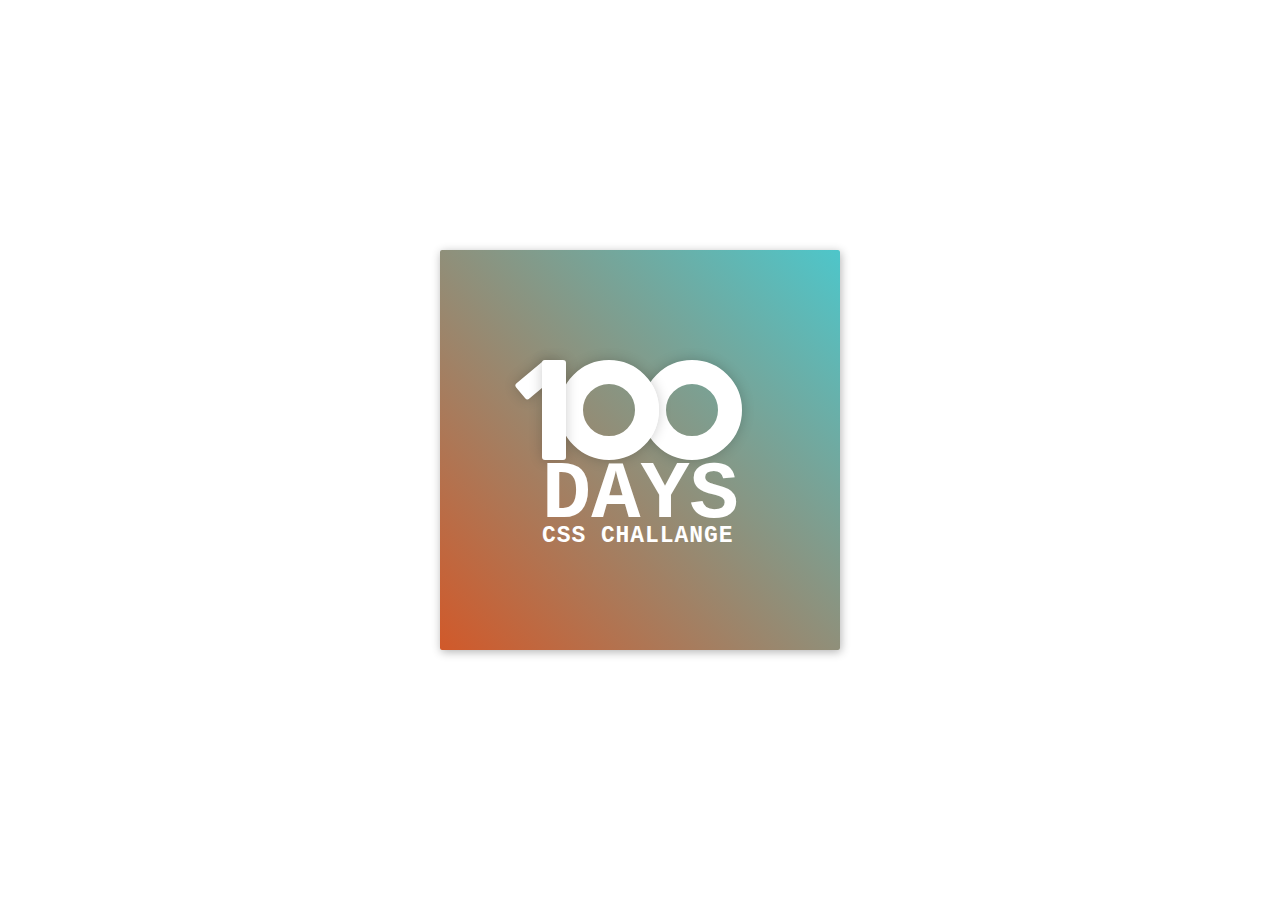
<file: 1-100-Days-Scss/index.html>
<!DOCTYPE html>
<html lang="en">
   <head>
      <meta charset="UTF-8" />
      <meta name="viewport" content="width=device-width, initial-scale=1.0" />
      <title>100 Days CSS</title>
      <link rel="stylesheet" href="css/style.css" />
   </head>
   <body>
      <div class="frame">
         <div class="center">
            <div class="number">
               <div class="one-one"></div>
               <div class="one-two"></div>
               <div class="zero-one"></div>
               <div class="zero-two"></div>
            </div>
            <span class="big">Days</span>
            <span class="small">CSS Challange</span>
         </div>
      </div>
   </body>
</html>
</file>
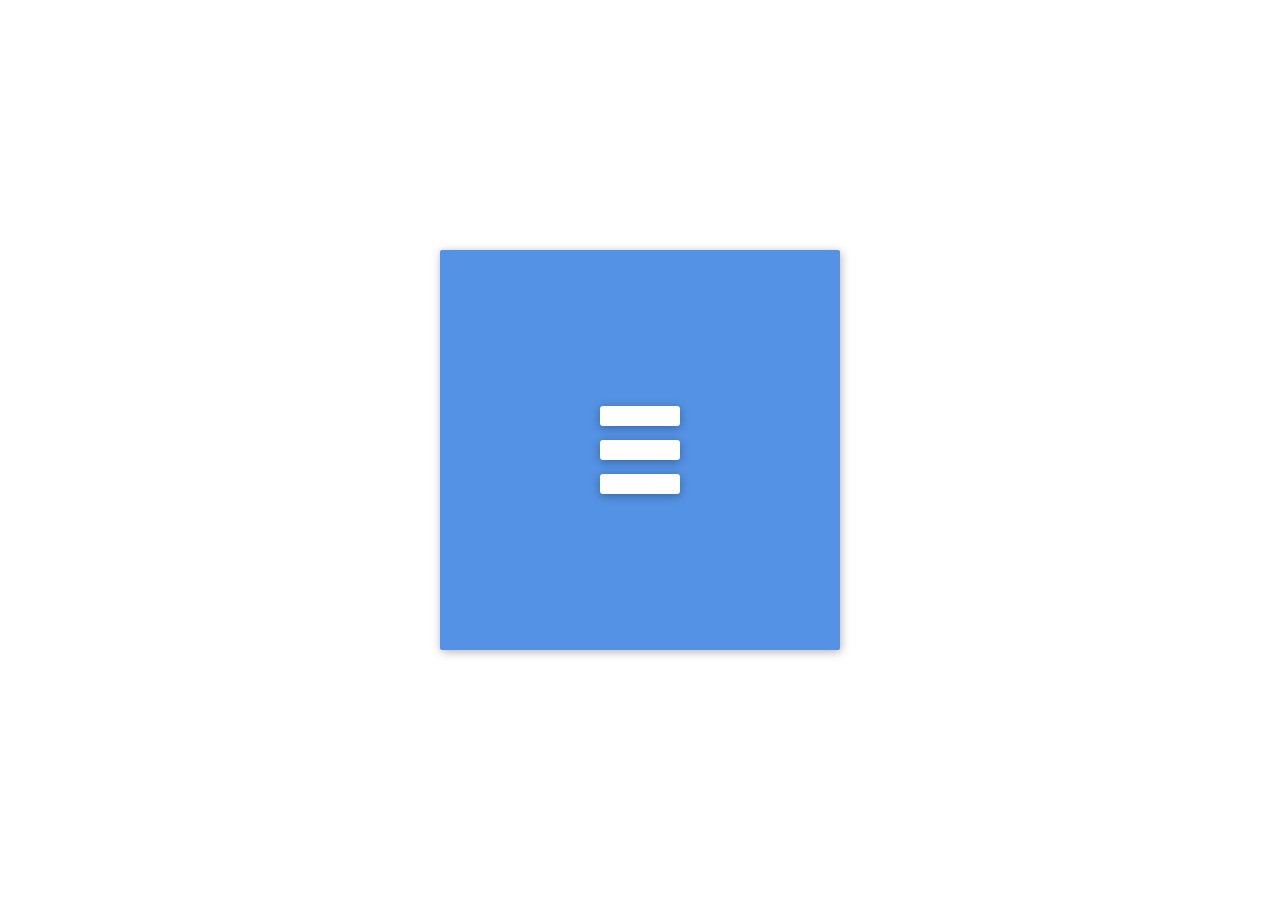
<file: 2-Menu-Icon/index.html>
<!DOCTYPE html>
<html lang="en">
   <head>
      <meta charset="UTF-8" />
      <meta name="viewport" content="width=device-width, initial-scale=1.0" />
      <title>Menu Icon</title>
      <link rel="stylesheet" href="css/style.css" />
      <script src="https://code.jquery.com/jquery-3.6.0.min.js"></script>
   </head>
   <body>
      <div class="frame">
         <div class="center">
            <div class="menu-icon">
               <div class="line-1 no-animation"></div>
               <div class="line-2 no-animation"></div>
               <div class="line-3 no-animation"></div>
            </div>
         </div>
      </div>

      <script src="script.js"></script>
   </body>
</html>
</file>
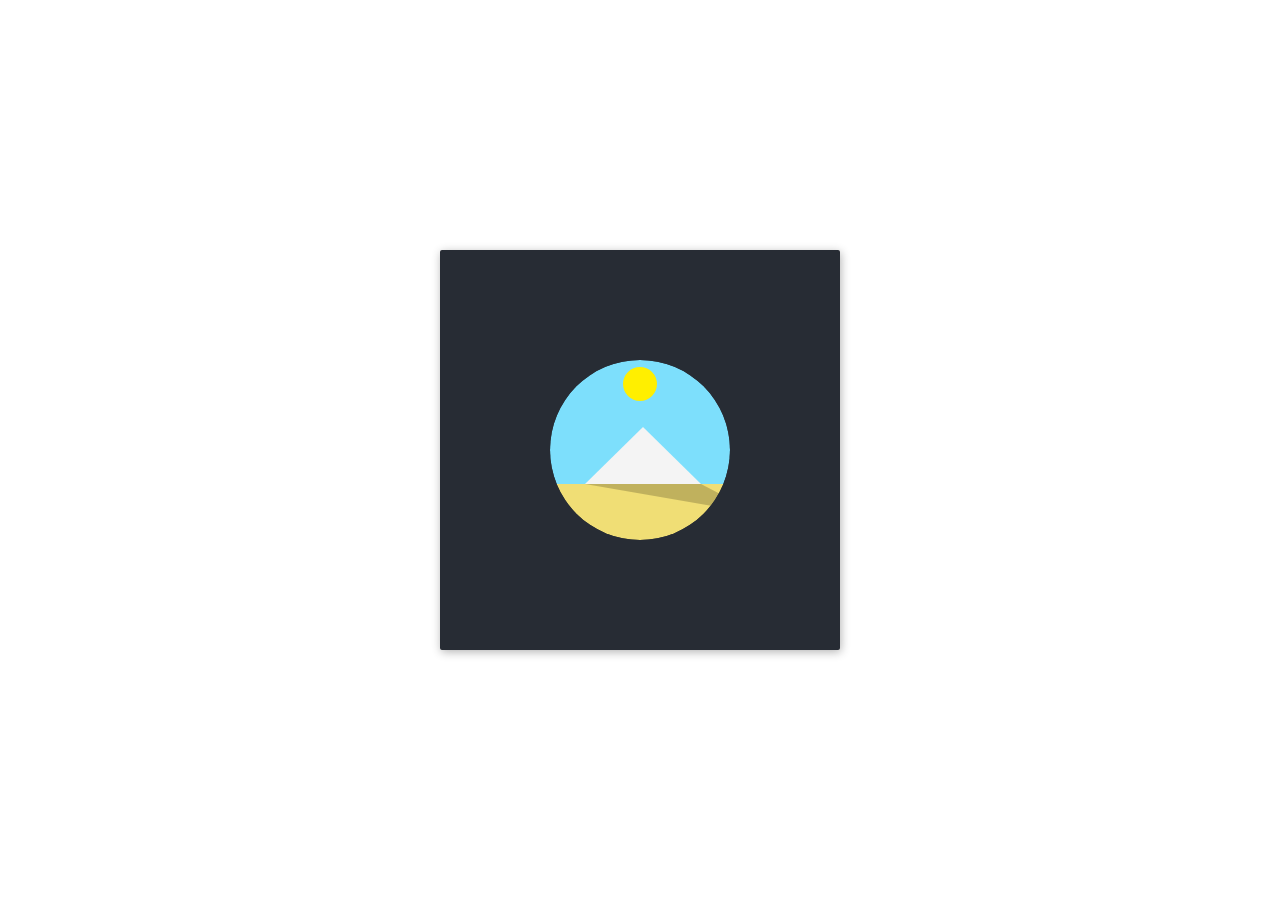
<file: 3-The-Pyramide/index.html>
<!DOCTYPE html>
<html lang="en">
   <head>
      <meta charset="UTF-8" />
      <meta name="viewport" content="width=device-width, initial-scale=1.0" />
      <title>The Pyramide</title>
      <link rel="stylesheet" href="css/style.css" />
   </head>
   <body>
      <div class="frame">
         <div class="center">
            <div class="circle">
               <div class="sky"></div>
               <div class="sun"></div>
               <div class="side-left"></div>
               <div class="side-right"></div>
               <div class="shadow"></div>
               <div class="ground"></div>
            </div>
         </div>
      </div>
   </body>
</html>
</file>
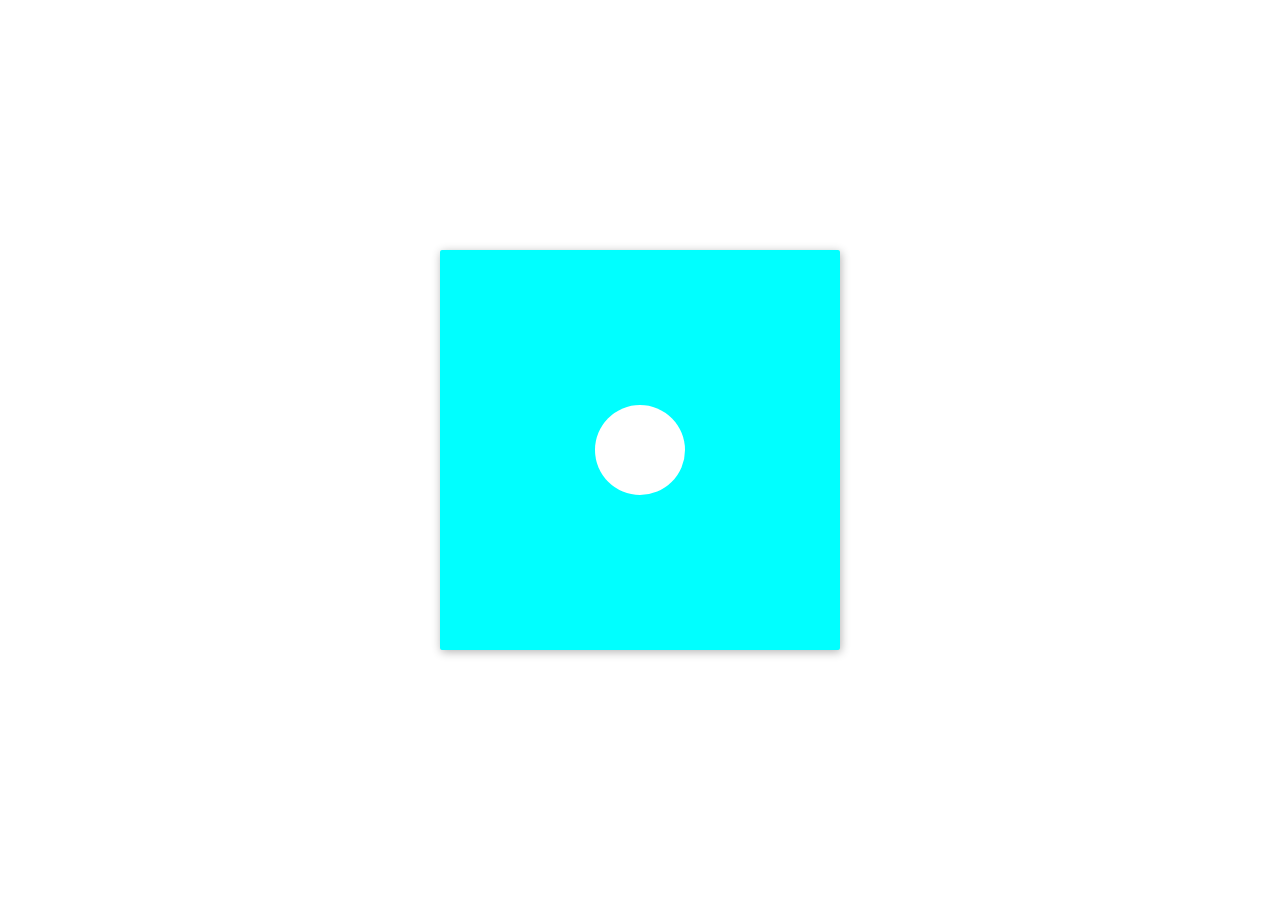
<file: 4-Loading/index.html>
<!DOCTYPE html>
<html lang="en">
   <head>
      <meta charset="UTF-8" />
      <meta name="viewport" content="width=device-width, initial-scale=1.0" />
      <title>Loading</title>
      <link rel="stylesheet" href="/css/style.css" />
   </head>
   <body>
      <div class="frame">
         <div class="center">
            <div class="dot-1"></div>
            <div class="dot-2"></div>
            <div class="dot-3"></div>
         </div>
      </div>
   </body>
</html>
</file>
<file: 1-100-Days-Scss/css/style.css>
.frame {
  position: absolute;
  top: 50%;
  left: 50%;
  width: 400px;
  height: 400px;
  margin-top: -200px;
  margin-left: -200px;
  border-radius: 2px;
  box-shadow: 1px 2px 10px 0 rgba(0, 0, 0, 0.3);
  background: #43389f;
  background: linear-gradient(to top right, #d1592a 0%, #4ec6ca 100%);
  filter: progid:DXImageTransform.Microsoft.gradient( startColorstr="#43389F", endColorstr="#4ec6ca",GradientType=1 );
  font-family: "Courir New", "Courier", sans-serif;
  color: #fff;
  -webkit-font-smoothing: antialiased;
  -moz-osz-font-smoothing: grayscale;
  -webkit-filter: progid:DXImageTransform.Microsoft.gradient( startColorstr="#43389F", endColorstr="#4ec6ca",GradientType=1 );
}

.center {
  position: absolute;
  top: 50.8%;
  left: 50.5%;
  transform: translate(-50%, -50%);
}
.center .number {
  position: relative;
  height: 100px;
  width: 200px;
}
.center .number .one-one {
  position: absolute;
  z-index: 1;
  top: 0;
  left: -16px;
  height: 40px;
  width: 20px;
  background: #fff;
  border-radius: 3px;
  transform: rotate(50deg);
  box-shadow: 0 0 13px 0 rgba(0, 0, 0, 0.2);
}
.center .number .one-two {
  position: absolute;
  z-index: 10;
  top: 0;
  left: 0px;
  height: 100px;
  width: 24px;
  background: #fff;
  border-radius: 3px;
  box-shadow: 0 0 13px 0 rgba(0, 0, 0, 0.2);
}
.center .number .zero-one,
.center .number .zero-two {
  position: absolute;
  z-index: 8;
  top: 0;
  left: 17px;
  box-sizing: border-box;
  height: 100px;
  width: 100px;
  border-radius: 50%;
  border: 24px solid #fff;
  box-shadow: 0 0 13px 0 rgba(0, 0, 0, 0.2);
}
.center .number .zero-two {
  z-index: 6;
  left: 100px;
}
.center .big {
  position: relative;
  z-index: 20;
  display: block;
  font-size: 82px;
  line-height: 60px;
  text-transform: uppercase;
  font-weight: 700;
  margin-top: 6px;
}
.center .small {
  position: relative;
  z-index: 20;
  display: block;
  font-size: 23px;
  line-height: 20px;
  text-transform: uppercase;
  font-weight: 700;
  letter-spacing: 0.04em;
}/*# sourceMappingURL=style.css.map */
</file>
<file: 2-Menu-Icon/css/style.css>
.frame {
  position: absolute;
  top: 50%;
  left: 50%;
  width: 400px;
  height: 400px;
  margin-top: -200px;
  margin-left: -200px;
  border-radius: 2px;
  box-shadow: 1px 2px 10px 0px rgba(0, 0, 0, 0.3);
  background: #5392e4;
  color: #fff;
}

.center {
  position: absolute;
  top: 50%;
  left: 50%;
  transform: translate(-50%, -50%);
}

.menu-icon {
  width: 80px;
  height: 88px;
  cursor: pointer;
  z-index: 50;
}
.menu-icon .line-1,
.menu-icon .line-2,
.menu-icon .line-3 {
  height: 20px;
  width: 100%;
  background-color: #fff;
  border-radius: 3px;
  box-shadow: 0 2px 10px 0 rgba(0, 0, 0, 0.3);
  transition: background-color 0.2s ease-in-out;
}
.menu-icon .line-1 {
  animation: animate-line-1-rev 0.7s ease-in-out;
}
.menu-icon .line-2 {
  margin: 14px 0;
  animation: animate-line-2-rev 0.7s ease-in-out;
}
.menu-icon .line-3 {
  animation: animate-line-3-rev 0.7s ease-in-out;
}
.menu-icon:hover .line-1,
.menu-icon:hover .line-2,
.menu-icon:hover .line-3 {
  background-color: #fff;
}
.menu-icon.active .line-1,
.menu-icon.active .line-2,
.menu-icon.active .line-3 {
  background-color: #fff;
}
.menu-icon.active .line-1 {
  animation: animate-line-1 0.7s cubic-bezier(0.3, 1, 0.7, 1) forwards;
}
.menu-icon.active .line-2 {
  animation: animate-line-2 0.7s cubic-bezier(0.3, 1, 0.7, 1) forwards;
}
.menu-icon.active .line-3 {
  animation: animate-line-3 0.7s cubic-bezier(0.3, 1, 0.7, 1) forwards;
}

.no-animation {
  animation: none !important;
}

@keyframes animate-line-1 {
  0% {
    transform: translate3d(0, 0, 0) rotate(0deg);
  }
  50% {
    transform: translate3d(0, 34px, 0) rotate(0);
  }
  100% {
    transform: translate3d(0, 34px, 0) rotate(45deg);
  }
}
@keyframes animate-line-2 {
  0% {
    transform: scale(1);
    opacity: 1;
  }
  100% {
    transform: scale(0);
    opacity: 0;
  }
}
@keyframes animate-line-3 {
  0% {
    transform: translate3d(0, 0, 0) rotate(0deg);
  }
  50% {
    transform: translate3d(0, -34px, 0) rotate(0);
  }
  100% {
    transform: translate3d(0, -34px, 0) rotate(135deg);
  }
}
@keyframes animate-line-1-rev {
  0% {
    transform: translate3d(0, 34px, 0) rotate(45deg);
  }
  50% {
    transform: translate3d(0, 34px, 0) rotate(0);
  }
  100% {
    transform: translate3d(0, 0, 0) rotate(0deg);
  }
}
@keyframes animate-line-2-rev {
  0% {
    transform: scale(0);
    opacity: 0;
  }
  100% {
    transform: scale(1);
    opacity: 1;
  }
}
@keyframes animate-line-3-rev {
  0% {
    transform: translate3d(0, -34px, 0) rotate(135deg);
  }
  50% {
    transform: translate3d(0, -34px, 0) rotate(0);
  }
  100% {
    transform: translate3d(0, 0, 0) rotate(0deg);
  }
}/*# sourceMappingURL=style.css.map */
</file>
<file: 3-The-Pyramide/css/style.css>
.frame {
  position: absolute;
  top: 50%;
  left: 50%;
  width: 400px;
  height: 400px;
  margin-top: -200px;
  margin-left: -200px;
  border-radius: 2px;
  box-shadow: 1px 2px 10px 0px rgba(0, 0, 0, 0.3);
  background: #272c34;
  color: #fff;
}

.center {
  position: absolute;
  top: 50%;
  left: 50%;
  transform: translate(-50%, -50%);
}

.circle {
  position: relative;
  overflow: hidden;
  -webkit-clip-path: circle(90px at 90px 90px);
          clip-path: circle(90px at 90px 90px);
  width: 180px;
  height: 180px;
  border-radius: 50%;
}
.circle .sky {
  position: absolute;
  z-index: 0;
  top: 0;
  left: 0;
  right: 0;
  height: 124px;
  background: #7ddffc;
  animation: sky-turn-black 4s cubic-bezier(0.4, 0, 0.49, 1) infinite;
}
.circle .sun {
  position: absolute;
  z-index: 2;
  top: 7px;
  left: 73px;
  width: 34px;
  height: 34px;
  border-radius: 50%;
  background: #ffef00;
  transform-origin: 50% 400%;
  animation: sun-goes-down 4s cubic-bezier(0.4, 0, 0.49, 1) infinite;
}
.circle .side-left {
  position: absolute;
  top: 67px;
  left: 35px;
  height: 57px;
  width: 116px;
  background: #f4f4f4;
  -webkit-clip-path: polygon(0% 100%, 100% 100%, 50% 0);
          clip-path: polygon(0% 100%, 100% 100%, 50% 0);
  animation: pyramide-shading 4s cubic-bezier(0.4, 0, 0.49, 1) infinite;
}
.circle .side-right {
  position: absolute;
  top: 67px;
  left: 93px;
  width: 57px;
  background: #dddada;
  -webkit-clip-path: polygon(30% 100%, 100% 100%, 0% 0%);
          clip-path: polygon(30% 100%, 100% 100%, 0% 0%);
  animation: pyramide-shading 4s cubic-bezier(0.4, 0, 0.49, 1) infinite reverse;
}
.circle .shadow {
  position: absolute;
  z-index: 2;
  top: 124px;
  left: -80px;
  height: 30px;
  width: 360px;
  background: rgba(0, 0, 0, 0.2);
  transform-origin: 50% 0%;
  -webkit-clip-path: polygon(115px 0%, 231px 0%, 80% 100%);
          clip-path: polygon(115px 0%, 231px 0%, 80% 100%);
  animation: shadow-on-the-floor 4s cubic-bezier(0.4, 0, 0.49, 1) infinite;
}
.circle .ground {
  position: absolute;
  z-index: 1;
  bottom: 0;
  left: 0;
  right: 0;
  height: 56px;
  background: #f0de75;
  animation: fading-sand 4s cubic-bezier(0.4, 0, 0.49, 1) infinite;
}

@keyframes sun-goes-down {
  0% {
    background: #f57209;
    transform: rotate(-70deg);
  }
  30% {
    background: #ffef00;
    transform: rotate(-28deg);
  }
  70% {
    background: #ffef00;
  }
  100% {
    background: #f57209;
    transform: rotate(70deg);
  }
}
@keyframes sky-turn-black {
  0% {
    background: #272c34;
  }
  30% {
    background: #7ddffc;
  }
  70% {
    background: #7ddffc;
  }
  100% {
    background: #272c34;
  }
}
@keyframes pyramide-shading {
  0% {
    background: #272c34;
  }
  30% {
    background: #f4f4f4;
  }
  70% {
    background: #dddada;
  }
  100% {
    background: #272c34;
  }
}
@keyframes shadow-on-the-floor {
  0% {
    transform: scaleY(0);
    -webkit-clip-path: polygon(115px 0%, 231px 0%, 100% 100%);
            clip-path: polygon(115px 0%, 231px 0%, 100% 100%);
  }
  30% {
    transform: scaleY(1);
    -webkit-clip-path: polygon(115px 0%, 231px 0%, 80% 100%);
            clip-path: polygon(115px 0%, 231px 0%, 80% 100%);
  }
  55% {
    transform: scaleY(0.4);
  }
  75% {
    transform: scaleY(1);
  }
  100% {
    transform: scaleY(0);
    -webkit-clip-path: polygon(115px 0%, 231px 0%, 0% 100%);
            clip-path: polygon(115px 0%, 231px 0%, 0% 100%);
  }
}
@keyframes fading-sand {
  0% {
    background: #272c34;
  }
  30% {
    background: #f0de75;
  }
  70% {
    background: #f0de75;
  }
  100% {
    background: #272c34;
  }
}/*# sourceMappingURL=style.css.map */
</file>
<file: css/style.css>
.frame {
  position: absolute;
  top: 50%;
  left: 50%;
  width: 400px;
  height: 400px;
  margin-top: -200px;
  margin-left: -200px;
  border-radius: 2px;
  box-shadow: 1px 2px 10px 0px rgba(0, 0, 0, 0.3);
  background: aqua;
  color: #fff;
}

.center {
  position: absolute;
  width: 220px;
  height: 220px;
  top: 90px;
  left: 90px;
}

.dot-1 {
  position: absolute;
  z-index: 3;
  width: 30px;
  height: 30px;
  top: 95px;
  left: 95px;
  background: #fff;
  border-radius: 50%;
  animation-fill-mode: both;
  animation: jump-jump-1 2s cubic-bezier(0.21, 0.98, 0.6, 0.99) infinite alternate;
}

.dot-2 {
  position: absolute;
  z-index: 2;
  width: 60px;
  height: 60px;
  top: 80px;
  left: 80px;
  background: #fff;
  border-radius: 50%;
  animation-fill-mode: both;
  animation: jump-jump-2 2s cubic-bezier(0.21, 0.98, 0.6, 0.99) infinite alternate;
}

.dot-3 {
  position: absolute;
  z-index: 1;
  width: 90px;
  height: 90px;
  top: 65px;
  left: 65px;
  background: #fff;
  border-radius: 50%;
  animation-fill-mode: both;
  animation: jump-jump-3 2s cubic-bezier(0.21, 0.98, 0.6, 0.99) infinite alternate;
}

@keyframes jump-jump-1 {
  0%, 70% {
    box-shadow: 2px 2px 3px 2px rgba(0, 0, 0, 0.2);
    transform: scale(0);
  }
  100% {
    box-shadow: 10px 10px 15px 0 rgba(0, 0, 0, 0.3);
    transform: scale(1);
  }
}
@keyframes jump-jump-2 {
  0%, 40% {
    box-shadow: 2px 2px 3px 2px rgba(0, 0, 0, 0.2);
    transform: scale(0);
  }
  100% {
    box-shadow: 10px 10px 15px 0 rgba(0, 0, 0, 0.3);
    transform: scale(1);
  }
}
@keyframes jump-jump-3 {
  0%, 10% {
    box-shadow: 2px 2px 3px 2px rgba(0, 0, 0, 0.2);
    transform: scale(0);
  }
  100% {
    box-shadow: 10px 10px 15px 0 rgba(0, 0, 0, 0.3);
    transform: scale(1);
  }
}/*# sourceMappingURL=style.css.map */
</file>
